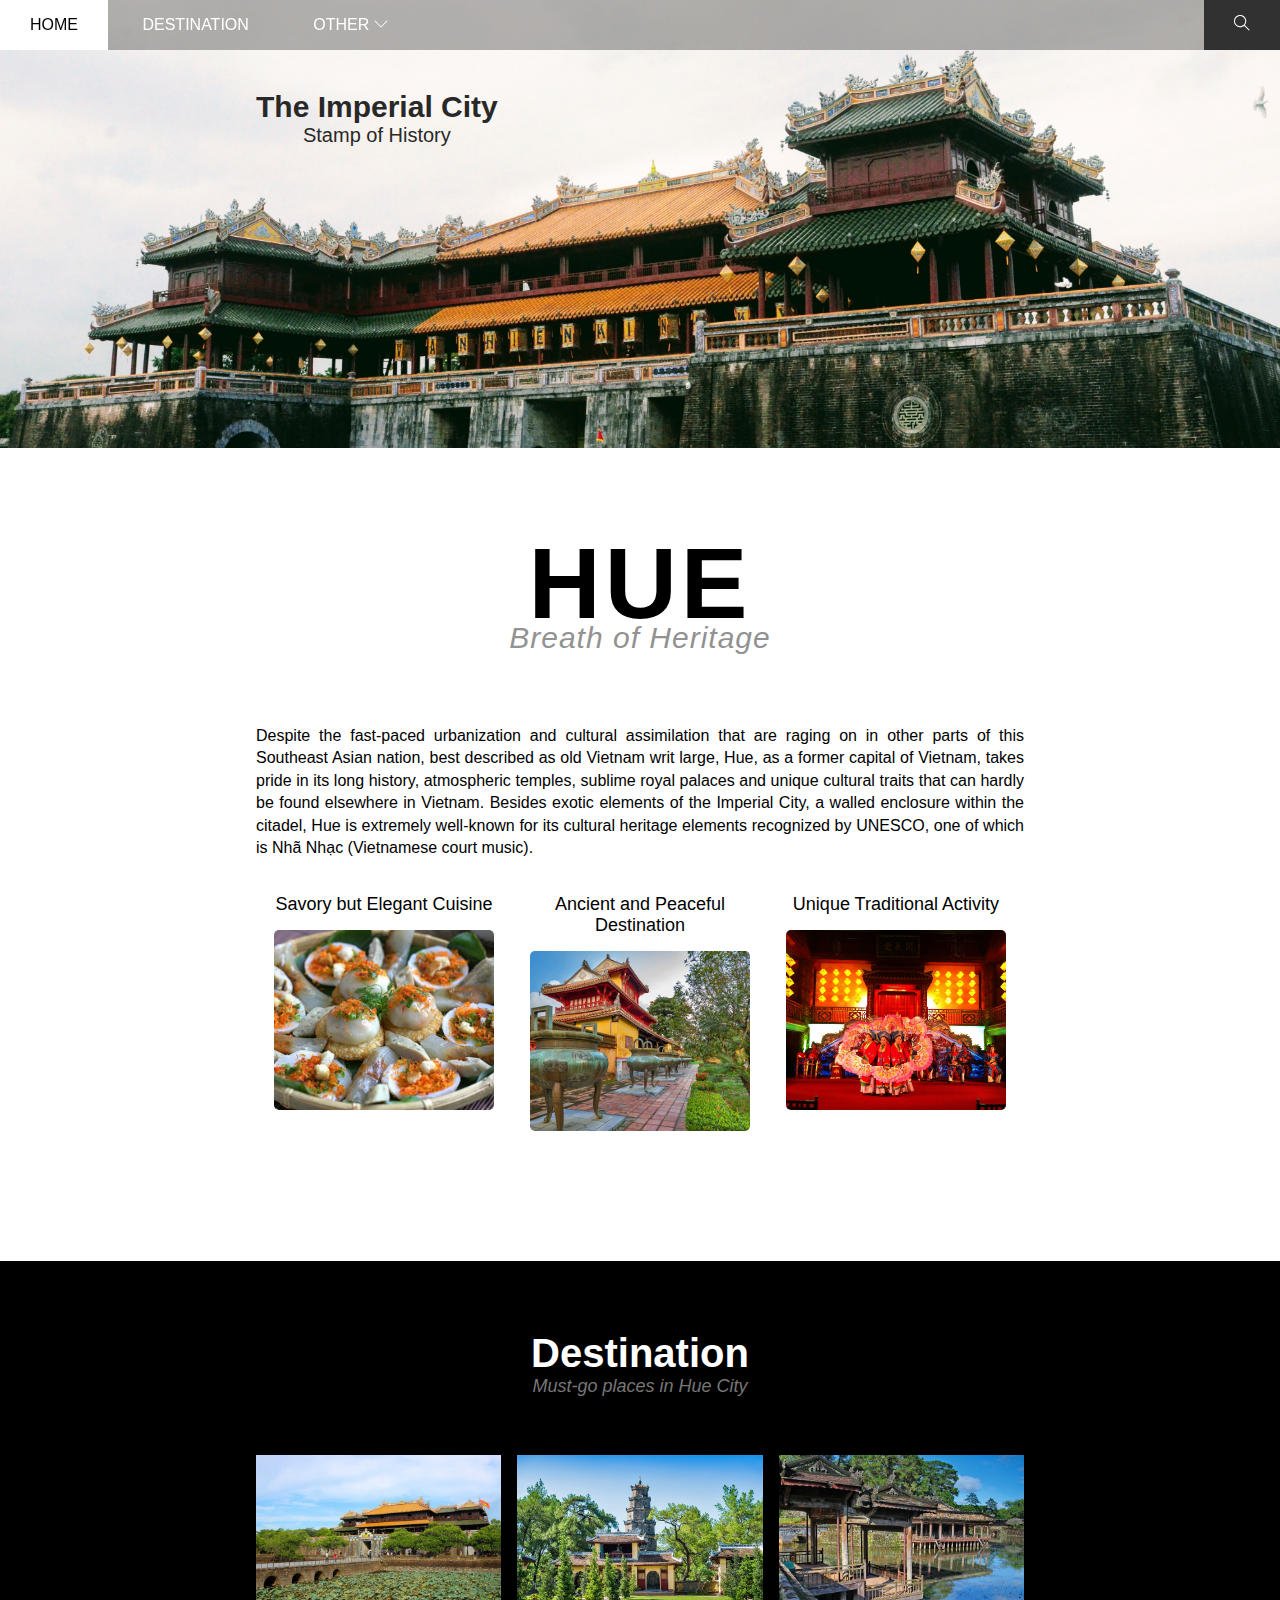
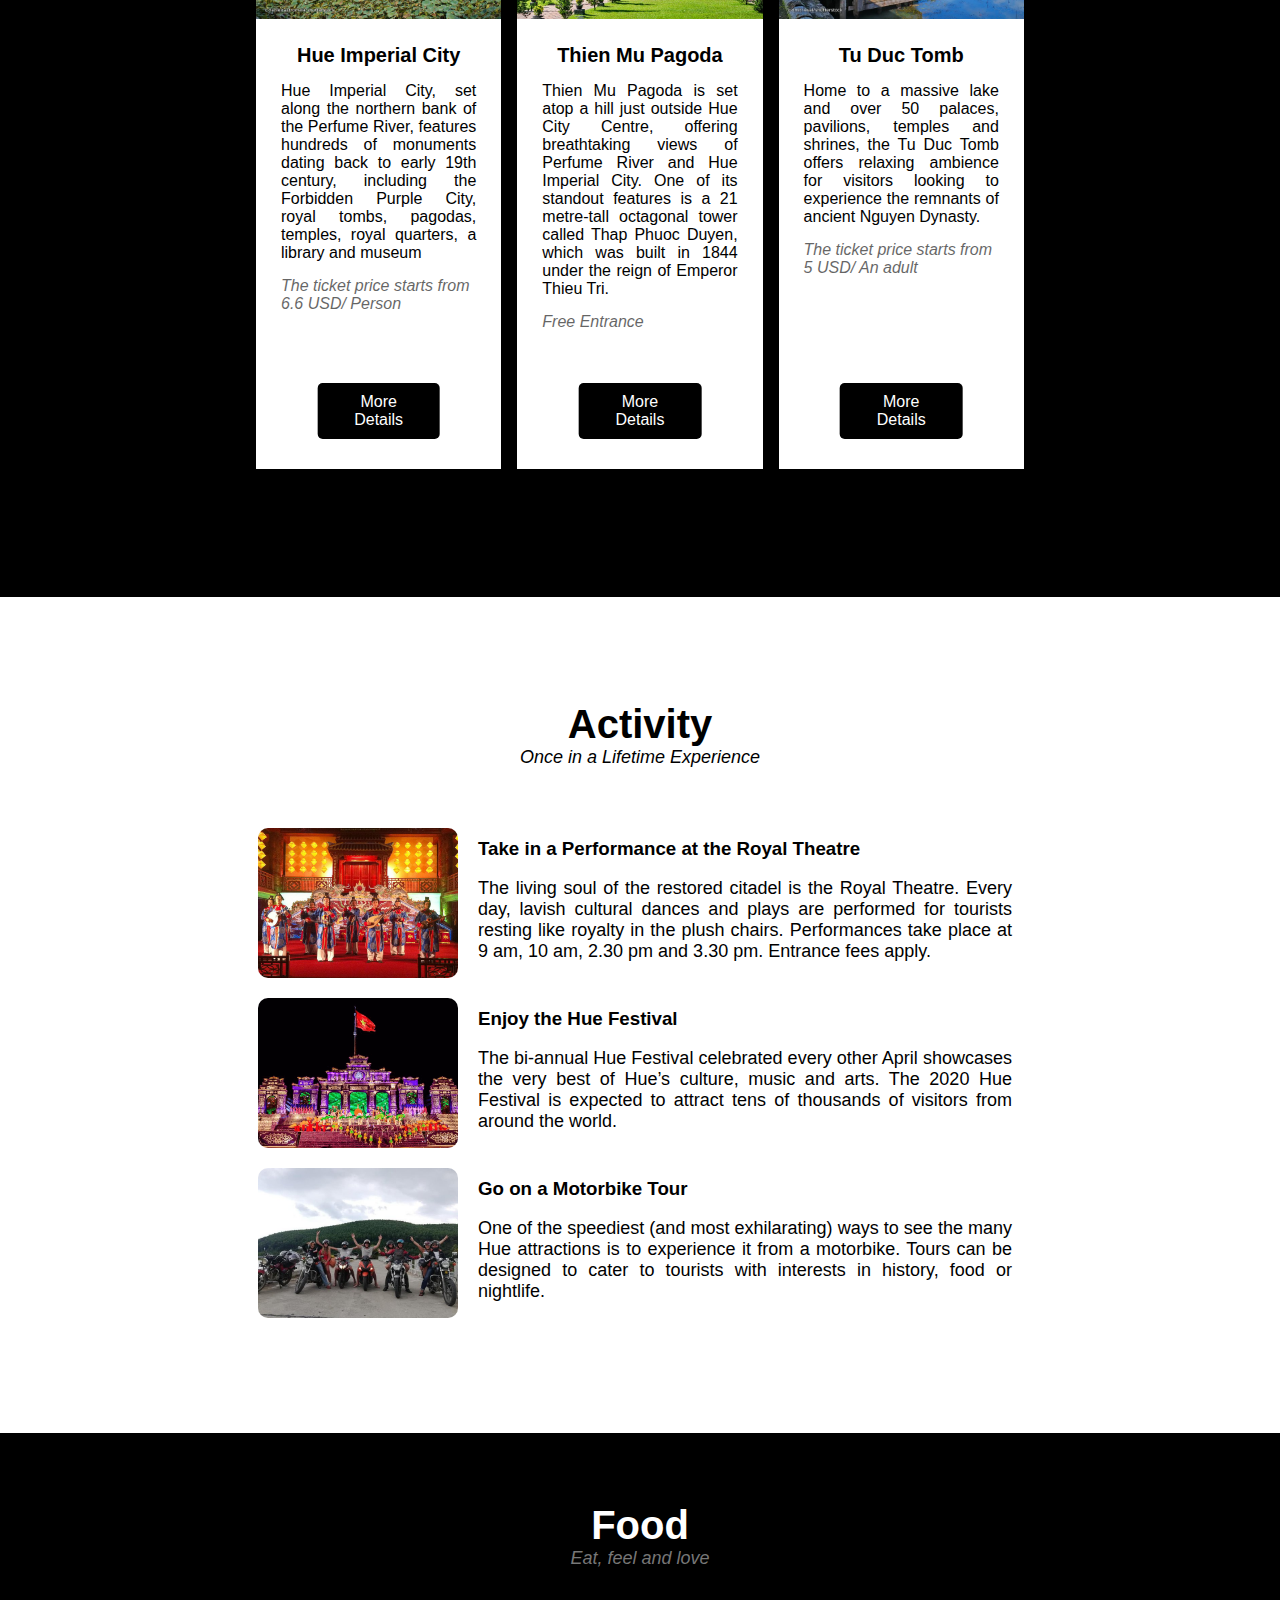
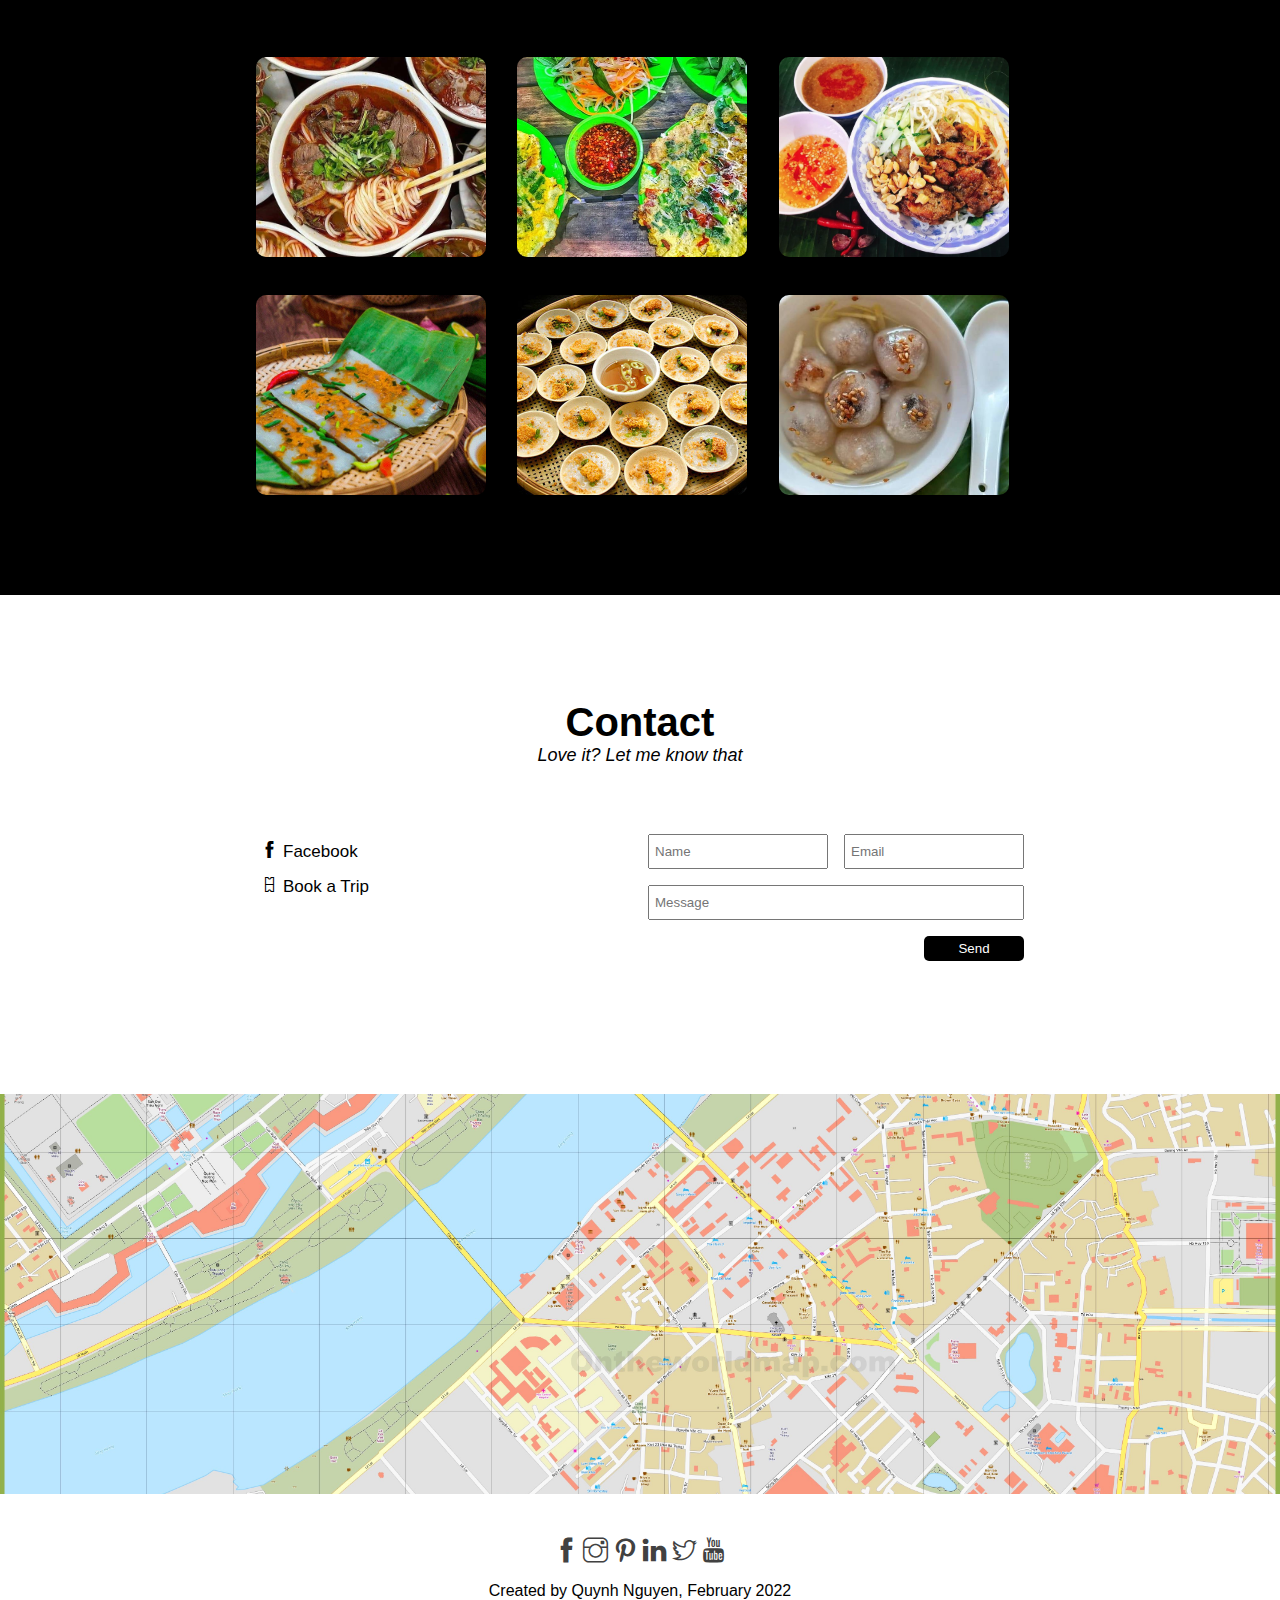
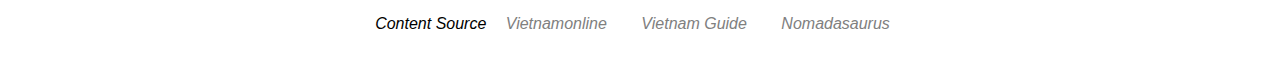
<file: index.html>
<!-- Basic elements of a website:
    - Header
    - Navigation 
    - Breadcrumb 
    - Sidebar 
    - Slider
    - Footer -->

<!DOCTYPE html>
<html lang="en">
<head>
    <meta charset="UTF-8">
    <meta http-equiv="X-UA-Compatible" content="IE=edge">
    <meta name="viewport" content="width=device-width, initial-scale=1.0">
    <title>Hue</title>
    <link rel="icon" href="assets/icon/page-icon.png" type="image/x-icon" />
    <link rel='stylesheet' href='assets/css/style.css'> 
    <link rel='stylesheet' href='assets/css/responsive.css'> 
    <link rel='stylesheet' href='assets/icon/themify-icons/themify-icons.css'>
</head>


<body>
    <div id="main">

        

        <div id="header">
            <!-- Begin Navigation -->
            <ul id="nav">
                <li><a href="#home">Home</a></li>
                <li><a href="#destination">Destination</a></li>
                <!-- <li><a href="#activity">Activity</a></li> -->
                <li>
                    <a href="#">Other
                        <i class='hav-arrow-down ti-angle-down' style="font-size:14px"></i>
                    </a>
                    <ul class="other">
                        <li class = 'liother'><a href="#activity">Activity</a></li>
                        <li class = 'liother'><a href="#food">Food</a></li>
                        <!-- <li class = 'liother'><a href="#souvenir">Souvenir</a></li> -->
                    </ul>    
                </li>

                <div id='header-mobile-menu'>
                    <i class='mobile-menu ti-menu'></i>
                </div>
                <!-- <li><a href="#contact">Contact</a></li> -->
            </ul>
            <!-- End Navigation -->

            <!-- Begin Search -->
            <div id='header-search'>
                <i class='search-button ti-search'></i>
            </div>

           
            <!-- End Search-->

        </div>
        
        <div id="slider">
        <div class="img-slider">
            <div class="text-content">
                 <h1 class="text-heading"> The Imperial City </h1>
                 <div class="text-description"> Stamp of History </div>
            </div>
         </div>
        </div>

        <div id="content">
            <!-- About introduction -->
            <div class="section-content" id="home">
                <h2 class='section-heading'> HUE </h2>
                <p class='section-sub-heading'> Breath of Heritage</p>
                <p id='about'>Despite the fast-paced urbanization and cultural assimilation that are raging on in other parts of this Southeast Asian nation, best described as old Vietnam writ large, Hue, as a former capital of Vietnam, takes pride in its long history, atmospheric temples, sublime royal palaces and unique cultural traits that can hardly be found elsewhere in Vietnam. Besides exotic elements of the Imperial City, a walled enclosure within the citadel, Hue is extremely well-known for its cultural heritage elements recognized by UNESCO, one of which is Nhã Nhạc (Vietnamese court music).</p>
            <!-- Source: https://www.vietnamonline.com/destination/hue.html -->
                <div class="image">
                    <div class="image-item">
                        <p class="image-text"> Savory but Elegant Cuisine</p>
                        <img src="assets/img/about/food.jpg" alt="Food" class="scene-img">
                        <!-- <img src="assets/img/about/destination.jpg" alt="Attraction" class="scene-img">
                        <img src="assets/img/about/activity.jpg" alt="Activity" class="scene-img"> -->
                    </div>
                    <div class="image-item">
                        <p class="image-text"> Ancient and Peaceful Destination</p>
                        <img src="assets/img/about/destination.jpg" alt="Destination" class="scene-img">
                    </div>
                    <div class="image-item">
                        <p class="image-text"> Unique Traditional Activity</p>
                        <img src="assets/img/about/activity.jpg" alt="Activity" class="scene-img">
                    </div>
                    <!-- <div class="clear horizon-content">
                        <img src="" alt="" class="activity-img clear">
                        <div class="activity-content">
                            <h3 class="activity-heading">

                            </h3>
                        </div>
                        <p class="activity-description">
                            
                        </p>
                    </div> -->
                </div>
                
            </div>
        
            <!--Destination-->
            <div class="contain-section-destination" id="destination">
                <div class="section-content">
                    <h2 class='section-heading-2 text-white'> Destination </h2>
                    <p class='section-sub-heading-2 sub-text-white'> Must-go places in Hue City</p>
                    <!-- List
                    <ul class="list">
                        <li>September <span class="sold-out"> Sold Out</span></li>
                        <li>September <span class="sold-out"> Sold Out</span></li>
                        <li>September <span class="quantity"> N </span></li>
                    </ul> -->
                    <!-- Place -->
                    <div class="row place-list">
                        <div class="column place-item">
                            <img src="assets/img/destination/place-1.jpg" alt="Hue Imperial City" class="place-img">
                            <div class="place-content">
                                <h3 class="place-heading"> Hue Imperial City </h3>
                                <p class="place-description"> Hue Imperial City, set along the northern bank of the Perfume River, features hundreds of monuments dating back to early 19th century, including the Forbidden Purple City, royal tombs, pagodas, temples, royal quarters, a library and museum </p>
                                <p class="place-min-price"> The ticket price starts from 6.6 USD/ Person</p>
                                <button class="place-button js-details col-full "> More Details </button>
                            </div>
                        </div>
                        <div class="column place-item">
                            <img src="assets/img/destination/place-2.jpg" alt="Hue Imperial City" class="place-img">
                            <div class="place-content">
                                <h3 class="place-heading"> Thien Mu Pagoda </h3>
                                <p class="place-description"> Thien Mu Pagoda is set atop a hill just outside Hue City Centre, offering breathtaking views of Perfume River and Hue Imperial City. One of its standout features is a 21 metre-tall octagonal tower called Thap Phuoc Duyen, which was built in 1844 under the reign of Emperor Thieu Tri. </p>
                                <p class="place-min-price"> Free Entrance</p>
                                <button class="place-button js-details col-full"> More Details </button>
                            </div>
                        </div>
                        <div class="column place-item">
                            <img src="assets/img/destination/place-3.jpg" alt="Hue Imperial City" class="place-img">
                            <div class="place-content">
                                <h3 class="place-heading"> Tu Duc Tomb </h3>
                                <p class="place-description">  Home to a massive lake and over 50 palaces, pavilions, temples and shrines, the Tu Duc Tomb offers relaxing ambience for visitors looking to experience the remnants of ancient Nguyen Dynasty. </p>
                                <p class="place-min-price"> The ticket price starts from 5 USD/ An adult</p>
                                <button class="place-button js-details col-full"> More Details </button>
                            </div>
                        </div>
                        <!-- Source: http://www.vietnam-guide.com/hue/top10/best-hue-attractions.htm -->
                        <!-- <div class="clear horizon-content">
                            <img src="" alt="" class="activity-img clear">
                            <div class="activity-content">
                                <h3 class="activity-heading">

                                </h3>
                            </div>
                            <p class="activity-description">
                                
                            </p>
                        </div> -->
                    </div>
                </div>
            </div>

            <!--Activity-->
            <div class="contain-section">
                <div class="section-content" id="activity">
                    <h2 class='section-heading-2'> Activity </h2>
                    <p class='section-sub-heading-2'> Once in a Lifetime Experience </p>

                    <div class="activity-main">
                        <div class="activity-content horizon-content clear">
                            <img src="assets/img/activity/activity_1.jpg" alt="Take in a Performance at the Royal Theatre" class="activity-img clear">
                            <div class="activity-content">
                                <h3 class="activity-heading">
                                    Take in a Performance at the Royal Theatre
                                </h3>
                                <p class="activity-description">
                                    The living soul of the restored citadel is the Royal Theatre. Every day, lavish cultural dances and plays are performed for tourists resting like royalty in the plush chairs. Performances take place at 9 am, 10 am, 2.30 pm and 3.30 pm. Entrance fees apply. 
                                </p>
                            </div>
                        </div>
                        <div class="activity-content horizon-content clear">
                            <img src="assets/img/activity/activity_2.png" alt="Enjoy the Hue Festival" class="activity-img clear">
                            <div class="activity-content">
                                <h3 class="activity-heading">
                                    Enjoy the Hue Festival
                                </h3>
                                <p class="activity-description">
                                    The bi-annual Hue Festival celebrated every other April showcases the very best of Hue’s culture, music and arts. The 2020 Hue Festival is expected to attract tens of thousands of visitors from around the world. 
                                </p>
                            </div>
                        </div>
                        <div class="activity-content horizon-content clear">
                            <img src="assets/img/activity/activity_3.jpg" alt="Go on a Motorbike Tour" class="activity-img clear">
                            <div class="activity-content">
                                <h3 class="activity-heading">
                                    Go on a Motorbike Tour
                                </h3>
                                <p class="activity-description">
                                    One of the speediest (and most exhilarating) ways to see the many Hue attractions is to experience it from a motorbike. Tours can be designed to cater to tourists with interests in history, food or nightlife.
                                </p>
                            </div>
                        </div>
                    </div>
                </div>
            </div>

            <!--Acommodation-->
            <!--<div class="contain-section go-black">
                <div class="section-content" id="accomodation">
                    <h2 class='section-heading-2 text-white'> Accomodation </h2>
                    <p class='section-sub-heading-2 sub-text-white'> Affordable but Comfortable Hotels </p>
                </div>
            </div>-->

            <!--Food-->
            <div class="contain-section go-black">
                <div class="section-content text-white" id="food">
                    <h2 class='section-heading-2'> Food </h2>
                    <p class='section-sub-heading-2 sub-text-white'> Eat, feel and love </p>

                    <div class="row food-list">
                        <div class="food column column-three">
                            <div class="food-container">
                            <img src="assets/img/food/1-bun-bo.jpg" alt="Bun Bo (Beef Noodle)" class="food-image">
                            <div class="food-name-overlay">
                                <p class="food-name-text"> Bun Bo (Beef Noodle) </p>
                            </div>
                            </div>
                        </div>

                        <div class="food column column-three">
                            <div class="food-container">
                            <img src="assets/img/food/2-banh-ep.jpg" alt="Banh Ep" class="food-image">
                            <div class="food-name-overlay">
                                <p class="food-name-text"> Banh Ep (Pressed Cake) </p>
                            </div>
                            </div>
                        </div>

                        <div class="food column column-three">
                            <div class="food-container">
                                <img src="assets/img/food/3-bun-thit-nuong.jpg" alt="Bun thit nuong" class="food-image">
                                <div class="food-name-overlay">
                                    <p class="food-name-text"> Bun Thit Nuong (Grilled Pork Noodle) </p>
                                </div>
                            </div>
                        </div>

                        <div class="food column column-three">
                            <div class="food-container">
                                <img src="assets/img/food/4-banh-nam.jpg" alt="Banh Nam" class="food-image">
                                <div class="food-name-overlay">
                                    <p class="food-name-text"> Banh Nam (Flat Steamed Rice Dumplings) </p>
                                </div>
                            </div>
                        </div>

                        <div class="food column column-three">
                            <div class="food-container">
                                <img src="assets/img/food/5-banh-beo-chen.jpg" alt="Banh Beo Chen" class="food-image">
                                <div class="food-name-overlay">
                                    <p class="food-name-text"> Banh Beo Chen (Bloating Fern-shaped Cake) </p>
                                </div>
                            </div>
                        </div>

                        <div class="food column column-three">
                            <div class="food-container">
                                <img src="assets/img/food/6-bot-loc-heo-quay.jpg" alt="Che Bot loc Heo Quay" class="food-image">
                                <div class="food-name-overlay">
                                    <p class="food-name-text"> Che Bot Loc Heo Quay (Sweet Soup with Grilled Pork Dumplings)</p>
                                </div>
                            </div>
                        </div>
                    </div>
                </div>
            </div>

            <!--Souvenir-->
            <!--<div class="contain-section go-black">
                <div class="section-content" id="souvenir">
                    <h2 class='section-heading-2 text-white'> Souvenir </h2>
                    <p class='section-sub-heading-2 sub-text-white'> Memorable Gifts for You, Friends and Family  </p>
                </div>
            </div>-->

            <!--Contact-->
            <!-- <div class="section-content" id="contact">
                <h2 class='section-heading-2'> Contact </h2>
                <p class='section-sub-heading-2'> Get in touch with Hue City </p>
                <div class="row contact-content">
                    <div class="column column-half">
                        <p><i class="ti-location-pin"></i>Vietnam</p>
                        <p><i class="ti-location-pin"></i>Vietnam</p>
                        <p><i class="ti-location-pin"></i>Vietnam</p>
                    </div>

                    <div class="column column-half">
                        <form action="">
                            <div class="row">
                                <div class="column column-half">
                                    <input type="text" class='form-control' required placeholder="Name" name="" id="">
                                </div>
                                <div class="column column-half">
                                    <input type="email" class='form-control' required placeholder="Email" name="" id=""> 
                                </div>
                               
                            </div>



                            <div class="row">    
                                <div class="column column-full">
                                    <input type="text" class='form-control' required placeholder="Message" name="" id="">
                                </div>
                            </div>    
                            <input type="submit" value="Send" class="contact-button">  
                        </form>  
                    </div>
                    
                
            </div>   
         </div>  -->
         <div class="section-content" id="contact">
            <h2 class='section-heading-2'> Contact </h2>
            <p class='section-sub-heading-2'> Love it? Let me know that </p>
            <div class="row contact-content ">
                <div class="column column-half r-full-column" >
                    <p><a href="https://www.facebook.com/CityHue/" class="contact-info "><i class="ti-facebook"></i>Facebook</a></p>
                    <p><a href="https://www.civitatis.com/en/hue/city-tour/" class="contact-info"><i class="ti-ticket"></i>Book a Trip</a></p>
                </div>
            

                <div class="column column-half r-full-column">
                    <form action="">
                        <div class="row">
                            <div class="column column-half r-full-column message-contact-button">
                                <input type="text" class='form-control' required placeholder="Name" name="" id="">
                            </div>
                            <div class="column column-half r-full-column message-contact-button">
                                <input type="email" class='form-control' required placeholder="Email" name="" id=""> 
                            </div>
                        </div>



                        <div class="row">    
                            <div class="column column-full message-contact-button">
                                <input type="text" class='form-control' required placeholder="Message" name="" id="">
                            </div>
                        </div>    
                        <input type="submit" value="Send" class="contact-button r-full-column">  
                    </form>  
                </div>
            </div>
        </div>   

        <div class="map">
            <img src="assets/img/map/map.jpg" alt="map" class="map-image">
        </div>

        <div class="modal js-modal">
            <div class="modal-container js-modal-container">
                <div class="modal-close js-modal-close">
                    <i class="ti-close"></i>
                </div>
                <header class="modal-heading">
                    <i class="ti-bag">  </i>
                    Tickets
                </header>
                <div class="modal-body">
                    <label for="quantity" class="model-label">
                        <i class="ti-shopping-cart"> </i>
                        Tickets 
                    </label>
                    <input  type="text" id='quantity' class="modal-input" placeholder="How many">

                    <label for="modal-email" class="model-label">
                        <i class="ti-user">  </i>
                        Email
                    </label>
                    <input type="text" id='modal-email' class="modal-input" placeholder="Enter email">

                    <button id="modal-pay">
                        Pay
                        <i class="ti-check">  </i>
                    </button>
                </div>
                <footer class="modal-footer">
                    <p class="modal-help"> Need <a href="#" class="modal-help-link">help?</a></p>
                </footer>
            </div>
        </div>


        <script>
            const moredetails = document.querySelectorAll('.js-details')

            const modal = document.querySelector('.js-modal')
            
            const modalContainer = document.querySelector('.js-modal-container')

            const modalClose = document.querySelector('.js-modal-close')

            function showDetails(){
                modal.classList.add('open')
            }   

            
            function hideDetails(){
                modal.classList.remove('open')
            }

            for (const details of moredetails) {
                details.addEventListener('click', showDetails)
            }

        
            modalClose.addEventListener('click', hideDetails)

            modal.addEventListener('click', hideDetails)

            modalContainer.addEventListener('click', function (event) {event.stopPropagation()})

        </script>
            
        <div id="footer">
            <div class="social-icon">
                <a href=""><i class="ti-facebook"></i></a>
                <a href=""><i class="ti-instagram"></i></a>
                <a href=""><i class="ti-pinterest"></i></a>
                <a href=""><i class="ti-linkedin"></i></a>
                <a href=""><i class="ti-twitter"></i></a>
                <a href=""><i class="ti-youtube"></i></a>
            </div>
            <p class="copyright"> Created by Quynh Nguyen, February 2022</p>
            <p class="content-source"> Content Source
                <a href="https://www.vietnamonline.com/destination/hue.html" target="_blank" class="content-source-link">Vietnamonline</a>
                <a href="http://www.vietnam-guide.com/hue/top10/best-hue-attractions.htm" target="_blank" class="content-source-link"> Vietnam Guide</a>
                <a href="https://www.nomadasaurus.com/things-to-do-in-hue-vietnam/" target="_blank" class="content-source-link">Nomadasaurus</a>
            </p>
        </div>
    </div>

    <script>
        var header = document.getElementById('header')
        var mobileMenu = document.getElementById('header-mobile-menu')
        var headerHeight = header.clientHeight;

        //Open-close menu
        mobileMenu.onclick = function() {
            var isClosed = header.clientHeight === headerHeight;
            if (isClosed) {
                header.style.height = 'auto'
            } else {
                header.style.height = null;
            }
        }

        //Close menu after chossing
        var menuItems = document.querySelectorAll("#nav li a[href*='#']");
        for (var i = 0; i < menuItems.length; i++) {
            var menuItem = menuItems[i];
            var test = menuItem.nextElementSibling
            //console.log(menuItem)
            console.log(test)
            
            //console.log(menuItem)

            menuItem.onclick = function() {
                var isParentMenu = this.nextElementSibling
                if (isParentMenu) { 
                    event.preventDefault();
                } else {
                    header.style.height = null;
                }
            }
        }
    </script>
</body>
</html>
</file>
<file: assets/css/responsive.css>
@media (min-width: 46.25em) and (max-width: 73.75em){
    #content .image .image-text{
        font-size: 16px;
    }
}

@media (max-width: 46.1875em) {

    #main{
        width: 100%; 
        overflow: hidden; 
    }

    #header{
        position: fixed;
        height: 35px;
    }
    #nav{
        display: block;
        /* width: 100%; */
    }
    #nav > li {
        display: block; 
        /* margin-top: 50px; */
    }

    #nav > li:first-child{
        display: inline-block;
    }

    #nav > li > a {
        font-size: 25px;
        line-height: 60px;
        display: block;
    }

    #nav li .other{
        position: relative;
        background-color: rgb(41, 41, 41);
    }

    #nav li .other a {
        color: white;
        font-size: 25px;
        line-height: 60px;
        padding-left: 40px;
        text-transform: uppercase;
     
    }

    #nav .other :hover{
        color:rgb(0, 0, 0);
        background-color: white;
    }

    #header {
        background-color: black;
        height: 60px;
        overflow: hidden;
        /* height: 500px; */

    }

    #header-search{
        display: none;
    }

    #header-mobile-menu {
        position: absolute;
        top:0;
        right:0;
        background-color: rgb(0, 0, 0);
        color: white;
        display: block;
        float: right;
        
    }

    #slider .text-content{
        left: 5%
    }

    #slider .img-slider{
        height: 400px;
    }
    
    #header-mobile-menu .mobile-menu {
        float: right;
        line-height: 60px;
        padding-right: 30px;
        padding-left: 30px;
        
        /* display: none; */
    }

    .mobile-menu:hover{
        background-color: rgb(194, 194, 194);
        color:rgb(0, 0, 0);
    }
    
    #content .image-item{
        /* float: none; */
        width: 100%;
    }

    #content .image img{
        width: 80%
    }

    .food-list .food {
        width: 100%;
        /* margin-left: 25%; */
        /* -ms-transform: translate(-50%, -50%); */
    }

    .food-list .food-image{
        margin-left: 50%;
        transform: translateX(-50%);
        width: 80%
    }

    .food-list .food-name-overlay{
        margin-left: 50%;
        transform: translateX(-50%);
        width: 80%
    }
   
    #destination .place-item{
        width: 100%;
        height: fit-content;
    }
    
    #destination .place-button{
        width: 90%;
      
    }
    #destination .place-content{
        min-height: 350px;
    }

    #activity .activity-img{
        float:none;
        width: 80%;
        margin-bottom: 20px;
        margin-left: 50%;
        transform: translateX(-50%);
    }

    #activity .activity-content{
        width: 100%;
        height: fit-content;

    }

    #activity .activity-heading{
        text-align: center;
    }

    .r-full-column{
        width: 100% !important;
    }

    .contact-info{
        margin-left: 50px
    }

    .contact-button{
        -webkit-appearance: none;
        height: 35px;
    }

  

}
</file>
<file: assets/icon/themify-icons/themify-icons.css>
@font-face {
	font-family: 'themify';
	src:url('fonts/themify.eot?-fvbane');
	src:url('fonts/themify.eot?#iefix-fvbane') format('embedded-opentype'),
		url('fonts/themify.woff?-fvbane') format('woff'),
		url('fonts/themify.ttf?-fvbane') format('truetype'),
		url('fonts/themify.svg?-fvbane#themify') format('svg');
	font-weight: normal;
	font-style: normal;
}

[class^="ti-"], [class*=" ti-"] {
	font-family: 'themify';
	speak: none;
	font-style: normal;
	font-weight: normal;
	font-variant: normal;
	text-transform: none;
	line-height: 1;

	/* Better Font Rendering =========== */
	-webkit-font-smoothing: antialiased;
	-moz-osx-font-smoothing: grayscale;
}

.ti-wand:before {
	content: "\e600";
}
.ti-volume:before {
	content: "\e601";
}
.ti-user:before {
	content: "\e602";
}
.ti-unlock:before {
	content: "\e603";
}
.ti-unlink:before {
	content: "\e604";
}
.ti-trash:before {
	content: "\e605";
}
.ti-thought:before {
	content: "\e606";
}
.ti-target:before {
	content: "\e607";
}
.ti-tag:before {
	content: "\e608";
}
.ti-tablet:before {
	content: "\e609";
}
.ti-star:before {
	content: "\e60a";
}
.ti-spray:before {
	content: "\e60b";
}
.ti-signal:before {
	content: "\e60c";
}
.ti-shopping-cart:before {
	content: "\e60d";
}
.ti-shopping-cart-full:before {
	content: "\e60e";
}
.ti-settings:before {
	content: "\e60f";
}
.ti-search:before {
	content: "\e610";
}
.ti-zoom-in:before {
	content: "\e611";
}
.ti-zoom-out:before {
	content: "\e612";
}
.ti-cut:before {
	content: "\e613";
}
.ti-ruler:before {
	content: "\e614";
}
.ti-ruler-pencil:before {
	content: "\e615";
}
.ti-ruler-alt:before {
	content: "\e616";
}
.ti-bookmark:before {
	content: "\e617";
}
.ti-bookmark-alt:before {
	content: "\e618";
}
.ti-reload:before {
	content: "\e619";
}
.ti-plus:before {
	content: "\e61a";
}
.ti-pin:before {
	content: "\e61b";
}
.ti-pencil:before {
	content: "\e61c";
}
.ti-pencil-alt:before {
	content: "\e61d";
}
.ti-paint-roller:before {
	content: "\e61e";
}
.ti-paint-bucket:before {
	content: "\e61f";
}
.ti-na:before {
	content: "\e620";
}
.ti-mobile:before {
	content: "\e621";
}
.ti-minus:before {
	content: "\e622";
}
.ti-medall:before {
	content: "\e623";
}
.ti-medall-alt:before {
	content: "\e624";
}
.ti-marker:before {
	content: "\e625";
}
.ti-marker-alt:before {
	content: "\e626";
}
.ti-arrow-up:before {
	content: "\e627";
}
.ti-arrow-right:before {
	content: "\e628";
}
.ti-arrow-left:before {
	content: "\e629";
}
.ti-arrow-down:before {
	content: "\e62a";
}
.ti-lock:before {
	content: "\e62b";
}
.ti-location-arrow:before {
	content: "\e62c";
}
.ti-link:before {
	content: "\e62d";
}
.ti-layout:before {
	content: "\e62e";
}
.ti-layers:before {
	content: "\e62f";
}
.ti-layers-alt:before {
	content: "\e630";
}
.ti-key:before {
	content: "\e631";
}
.ti-import:before {
	content: "\e632";
}
.ti-image:before {
	content: "\e633";
}
.ti-heart:before {
	content: "\e634";
}
.ti-heart-broken:before {
	content: "\e635";
}
.ti-hand-stop:before {
	content: "\e636";
}
.ti-hand-open:before {
	content: "\e637";
}
.ti-hand-drag:before {
	content: "\e638";
}
.ti-folder:before {
	content: "\e639";
}
.ti-flag:before {
	content: "\e63a";
}
.ti-flag-alt:before {
	content: "\e63b";
}
.ti-flag-alt-2:before {
	content: "\e63c";
}
.ti-eye:before {
	content: "\e63d";
}
.ti-export:before {
	content: "\e63e";
}
.ti-exchange-vertical:before {
	content: "\e63f";
}
.ti-desktop:before {
	content: "\e640";
}
.ti-cup:before {
	content: "\e641";
}
.ti-crown:before {
	content: "\e642";
}
.ti-comments:before {
	content: "\e643";
}
.ti-comment:before {
	content: "\e644";
}
.ti-comment-alt:before {
	content: "\e645";
}
.ti-close:before {
	content: "\e646";
}
.ti-clip:before {
	content: "\e647";
}
.ti-angle-up:before {
	content: "\e648";
}
.ti-angle-right:before {
	content: "\e649";
}
.ti-angle-left:before {
	content: "\e64a";
}
.ti-angle-down:before {
	content: "\e64b";
}
.ti-check:before {
	content: "\e64c";
}
.ti-check-box:before {
	content: "\e64d";
}
.ti-camera:before {
	content: "\e64e";
}
.ti-announcement:before {
	content: "\e64f";
}
.ti-brush:before {
	content: "\e650";
}
.ti-briefcase:before {
	content: "\e651";
}
.ti-bolt:before {
	content: "\e652";
}
.ti-bolt-alt:before {
	content: "\e653";
}
.ti-blackboard:before {
	content: "\e654";
}
.ti-bag:before {
	content: "\e655";
}
.ti-move:before {
	content: "\e656";
}
.ti-arrows-vertical:before {
	content: "\e657";
}
.ti-arrows-horizontal:before {
	content: "\e658";
}
.ti-fullscreen:before {
	content: "\e659";
}
.ti-arrow-top-right:before {
	content: "\e65a";
}
.ti-arrow-top-left:before {
	content: "\e65b";
}
.ti-arrow-circle-up:before {
	content: "\e65c";
}
.ti-arrow-circle-right:before {
	content: "\e65d";
}
.ti-arrow-circle-left:before {
	content: "\e65e";
}
.ti-arrow-circle-down:before {
	content: "\e65f";
}
.ti-angle-double-up:before {
	content: "\e660";
}
.ti-angle-double-right:before {
	content: "\e661";
}
.ti-angle-double-left:before {
	content: "\e662";
}
.ti-angle-double-down:before {
	content: "\e663";
}
.ti-zip:before {
	content: "\e664";
}
.ti-world:before {
	content: "\e665";
}
.ti-wheelchair:before {
	content: "\e666";
}
.ti-view-list:before {
	content: "\e667";
}
.ti-view-list-alt:before {
	content: "\e668";
}
.ti-view-grid:before {
	content: "\e669";
}
.ti-uppercase:before {
	content: "\e66a";
}
.ti-upload:before {
	content: "\e66b";
}
.ti-underline:before {
	content: "\e66c";
}
.ti-truck:before {
	content: "\e66d";
}
.ti-timer:before {
	content: "\e66e";
}
.ti-ticket:before {
	content: "\e66f";
}
.ti-thumb-up:before {
	content: "\e670";
}
.ti-thumb-down:before {
	content: "\e671";
}
.ti-text:before {
	content: "\e672";
}
.ti-stats-up:before {
	content: "\e673";
}
.ti-stats-down:before {
	content: "\e674";
}
.ti-split-v:before {
	content: "\e675";
}
.ti-split-h:before {
	content: "\e676";
}
.ti-smallcap:before {
	content: "\e677";
}
.ti-shine:before {
	content: "\e678";
}
.ti-shift-right:before {
	content: "\e679";
}
.ti-shift-left:before {
	content: "\e67a";
}
.ti-shield:before {
	content: "\e67b";
}
.ti-notepad:before {
	content: "\e67c";
}
.ti-server:before {
	content: "\e67d";
}
.ti-quote-right:before {
	content: "\e67e";
}
.ti-quote-left:before {
	content: "\e67f";
}
.ti-pulse:before {
	content: "\e680";
}
.ti-printer:before {
	content: "\e681";
}
.ti-power-off:before {
	content: "\e682";
}
.ti-plug:before {
	content: "\e683";
}
.ti-pie-chart:before {
	content: "\e684";
}
.ti-paragraph:before {
	content: "\e685";
}
.ti-panel:before {
	content: "\e686";
}
.ti-package:before {
	content: "\e687";
}
.ti-music:before {
	content: "\e688";
}
.ti-music-alt:before {
	content: "\e689";
}
.ti-mouse:before {
	content: "\e68a";
}
.ti-mouse-alt:before {
	content: "\e68b";
}
.ti-money:before {
	content: "\e68c";
}
.ti-microphone:before {
	content: "\e68d";
}
.ti-menu:before {
	content: "\e68e";
}
.ti-menu-alt:before {
	content: "\e68f";
}
.ti-map:before {
	content: "\e690";
}
.ti-map-alt:before {
	content: "\e691";
}
.ti-loop:before {
	content: "\e692";
}
.ti-location-pin:before {
	content: "\e693";
}
.ti-list:before {
	content: "\e694";
}
.ti-light-bulb:before {
	content: "\e695";
}
.ti-Italic:before {
	content: "\e696";
}
.ti-info:before {
	content: "\e697";
}
.ti-infinite:before {
	content: "\e698";
}
.ti-id-badge:before {
	content: "\e699";
}
.ti-hummer:before {
	content: "\e69a";
}
.ti-home:before {
	content: "\e69b";
}
.ti-help:before {
	content: "\e69c";
}
.ti-headphone:before {
	content: "\e69d";
}
.ti-harddrives:before {
	content: "\e69e";
}
.ti-harddrive:before {
	content: "\e69f";
}
.ti-gift:before {
	content: "\e6a0";
}
.ti-game:before {
	content: "\e6a1";
}
.ti-filter:before {
	content: "\e6a2";
}
.ti-files:before {
	content: "\e6a3";
}
.ti-file:before {
	content: "\e6a4";
}
.ti-eraser:before {
	content: "\e6a5";
}
.ti-envelope:before {
	content: "\e6a6";
}
.ti-download:before {
	content: "\e6a7";
}
.ti-direction:before {
	content: "\e6a8";
}
.ti-direction-alt:before {
	content: "\e6a9";
}
.ti-dashboard:before {
	content: "\e6aa";
}
.ti-control-stop:before {
	content: "\e6ab";
}
.ti-control-shuffle:before {
	content: "\e6ac";
}
.ti-control-play:before {
	content: "\e6ad";
}
.ti-control-pause:before {
	content: "\e6ae";
}
.ti-control-forward:before {
	content: "\e6af";
}
.ti-control-backward:before {
	content: "\e6b0";
}
.ti-cloud:before {
	content: "\e6b1";
}
.ti-cloud-up:before {
	content: "\e6b2";
}
.ti-cloud-down:before {
	content: "\e6b3";
}
.ti-clipboard:before {
	content: "\e6b4";
}
.ti-car:before {
	content: "\e6b5";
}
.ti-calendar:before {
	content: "\e6b6";
}
.ti-book:before {
	content: "\e6b7";
}
.ti-bell:before {
	content: "\e6b8";
}
.ti-basketball:before {
	content: "\e6b9";
}
.ti-bar-chart:before {
	content: "\e6ba";
}
.ti-bar-chart-alt:before {
	content: "\e6bb";
}
.ti-back-right:before {
	content: "\e6bc";
}
.ti-back-left:before {
	content: "\e6bd";
}
.ti-arrows-corner:before {
	content: "\e6be";
}
.ti-archive:before {
	content: "\e6bf";
}
.ti-anchor:before {
	content: "\e6c0";
}
.ti-align-right:before {
	content: "\e6c1";
}
.ti-align-left:before {
	content: "\e6c2";
}
.ti-align-justify:before {
	content: "\e6c3";
}
.ti-align-center:before {
	content: "\e6c4";
}
.ti-alert:before {
	content: "\e6c5";
}
.ti-alarm-clock:before {
	content: "\e6c6";
}
.ti-agenda:before {
	content: "\e6c7";
}
.ti-write:before {
	content: "\e6c8";
}
.ti-window:before {
	content: "\e6c9";
}
.ti-widgetized:before {
	content: "\e6ca";
}
.ti-widget:before {
	content: "\e6cb";
}
.ti-widget-alt:before {
	content: "\e6cc";
}
.ti-wallet:before {
	content: "\e6cd";
}
.ti-video-clapper:before {
	content: "\e6ce";
}
.ti-video-camera:before {
	content: "\e6cf";
}
.ti-vector:before {
	content: "\e6d0";
}
.ti-themify-logo:before {
	content: "\e6d1";
}
.ti-themify-favicon:before {
	content: "\e6d2";
}
.ti-themify-favicon-alt:before {
	content: "\e6d3";
}
.ti-support:before {
	content: "\e6d4";
}
.ti-stamp:before {
	content: "\e6d5";
}
.ti-split-v-alt:before {
	content: "\e6d6";
}
.ti-slice:before {
	content: "\e6d7";
}
.ti-shortcode:before {
	content: "\e6d8";
}
.ti-shift-right-alt:before {
	content: "\e6d9";
}
.ti-shift-left-alt:before {
	content: "\e6da";
}
.ti-ruler-alt-2:before {
	content: "\e6db";
}
.ti-receipt:before {
	content: "\e6dc";
}
.ti-pin2:before {
	content: "\e6dd";
}
.ti-pin-alt:before {
	content: "\e6de";
}
.ti-pencil-alt2:before {
	content: "\e6df";
}
.ti-palette:before {
	content: "\e6e0";
}
.ti-more:before {
	content: "\e6e1";
}
.ti-more-alt:before {
	content: "\e6e2";
}
.ti-microphone-alt:before {
	content: "\e6e3";
}
.ti-magnet:before {
	content: "\e6e4";
}
.ti-line-double:before {
	content: "\e6e5";
}
.ti-line-dotted:before {
	content: "\e6e6";
}
.ti-line-dashed:before {
	content: "\e6e7";
}
.ti-layout-width-full:before {
	content: "\e6e8";
}
.ti-layout-width-default:before {
	content: "\e6e9";
}
.ti-layout-width-default-alt:before {
	content: "\e6ea";
}
.ti-layout-tab:before {
	content: "\e6eb";
}
.ti-layout-tab-window:before {
	content: "\e6ec";
}
.ti-layout-tab-v:before {
	content: "\e6ed";
}
.ti-layout-tab-min:before {
	content: "\e6ee";
}
.ti-layout-slider:before {
	content: "\e6ef";
}
.ti-layout-slider-alt:before {
	content: "\e6f0";
}
.ti-layout-sidebar-right:before {
	content: "\e6f1";
}
.ti-layout-sidebar-none:before {
	content: "\e6f2";
}
.ti-layout-sidebar-left:before {
	content: "\e6f3";
}
.ti-layout-placeholder:before {
	content: "\e6f4";
}
.ti-layout-menu:before {
	content: "\e6f5";
}
.ti-layout-menu-v:before {
	content: "\e6f6";
}
.ti-layout-menu-separated:before {
	content: "\e6f7";
}
.ti-layout-menu-full:before {
	content: "\e6f8";
}
.ti-layout-media-right-alt:before {
	content: "\e6f9";
}
.ti-layout-media-right:before {
	content: "\e6fa";
}
.ti-layout-media-overlay:before {
	content: "\e6fb";
}
.ti-layout-media-overlay-alt:before {
	content: "\e6fc";
}
.ti-layout-media-overlay-alt-2:before {
	content: "\e6fd";
}
.ti-layout-media-left-alt:before {
	content: "\e6fe";
}
.ti-layout-media-left:before {
	content: "\e6ff";
}
.ti-layout-media-center-alt:before {
	content: "\e700";
}
.ti-layout-media-center:before {
	content: "\e701";
}
.ti-layout-list-thumb:before {
	content: "\e702";
}
.ti-layout-list-thumb-alt:before {
	content: "\e703";
}
.ti-layout-list-post:before {
	content: "\e704";
}
.ti-layout-list-large-image:before {
	content: "\e705";
}
.ti-layout-line-solid:before {
	content: "\e706";
}
.ti-layout-grid4:before {
	content: "\e707";
}
.ti-layout-grid3:before {
	content: "\e708";
}
.ti-layout-grid2:before {
	content: "\e709";
}
.ti-layout-grid2-thumb:before {
	content: "\e70a";
}
.ti-layout-cta-right:before {
	content: "\e70b";
}
.ti-layout-cta-left:before {
	content: "\e70c";
}
.ti-layout-cta-center:before {
	content: "\e70d";
}
.ti-layout-cta-btn-right:before {
	content: "\e70e";
}
.ti-layout-cta-btn-left:before {
	content: "\e70f";
}
.ti-layout-column4:before {
	content: "\e710";
}
.ti-layout-column3:before {
	content: "\e711";
}
.ti-layout-column2:before {
	content: "\e712";
}
.ti-layout-accordion-separated:before {
	content: "\e713";
}
.ti-layout-accordion-merged:before {
	content: "\e714";
}
.ti-layout-accordion-list:before {
	content: "\e715";
}
.ti-ink-pen:before {
	content: "\e716";
}
.ti-info-alt:before {
	content: "\e717";
}
.ti-help-alt:before {
	content: "\e718";
}
.ti-headphone-alt:before {
	content: "\e719";
}
.ti-hand-point-up:before {
	content: "\e71a";
}
.ti-hand-point-right:before {
	content: "\e71b";
}
.ti-hand-point-left:before {
	content: "\e71c";
}
.ti-hand-point-down:before {
	content: "\e71d";
}
.ti-gallery:before {
	content: "\e71e";
}
.ti-face-smile:before {
	content: "\e71f";
}
.ti-face-sad:before {
	content: "\e720";
}
.ti-credit-card:before {
	content: "\e721";
}
.ti-control-skip-forward:before {
	content: "\e722";
}
.ti-control-skip-backward:before {
	content: "\e723";
}
.ti-control-record:before {
	content: "\e724";
}
.ti-control-eject:before {
	content: "\e725";
}
.ti-comments-smiley:before {
	content: "\e726";
}
.ti-brush-alt:before {
	content: "\e727";
}
.ti-youtube:before {
	content: "\e728";
}
.ti-vimeo:before {
	content: "\e729";
}
.ti-twitter:before {
	content: "\e72a";
}
.ti-time:before {
	content: "\e72b";
}
.ti-tumblr:before {
	content: "\e72c";
}
.ti-skype:before {
	content: "\e72d";
}
.ti-share:before {
	content: "\e72e";
}
.ti-share-alt:before {
	content: "\e72f";
}
.ti-rocket:before {
	content: "\e730";
}
.ti-pinterest:before {
	content: "\e731";
}
.ti-new-window:before {
	content: "\e732";
}
.ti-microsoft:before {
	content: "\e733";
}
.ti-list-ol:before {
	content: "\e734";
}
.ti-linkedin:before {
	content: "\e735";
}
.ti-layout-sidebar-2:before {
	content: "\e736";
}
.ti-layout-grid4-alt:before {
	content: "\e737";
}
.ti-layout-grid3-alt:before {
	content: "\e738";
}
.ti-layout-grid2-alt:before {
	content: "\e739";
}
.ti-layout-column4-alt:before {
	content: "\e73a";
}
.ti-layout-column3-alt:before {
	content: "\e73b";
}
.ti-layout-column2-alt:before {
	content: "\e73c";
}
.ti-instagram:before {
	content: "\e73d";
}
.ti-google:before {
	content: "\e73e";
}
.ti-github:before {
	content: "\e73f";
}
.ti-flickr:before {
	content: "\e740";
}
.ti-facebook:before {
	content: "\e741";
}
.ti-dropbox:before {
	content: "\e742";
}
.ti-dribbble:before {
	content: "\e743";
}
.ti-apple:before {
	content: "\e744";
}
.ti-android:before {
	content: "\e745";
}
.ti-save:before {
	content: "\e746";
}
.ti-save-alt:before {
	content: "\e747";
}
.ti-yahoo:before {
	content: "\e748";
}
.ti-wordpress:before {
	content: "\e749";
}
.ti-vimeo-alt:before {
	content: "\e74a";
}
.ti-twitter-alt:before {
	content: "\e74b";
}
.ti-tumblr-alt:before {
	content: "\e74c";
}
.ti-trello:before {
	content: "\e74d";
}
.ti-stack-overflow:before {
	content: "\e74e";
}
.ti-soundcloud:before {
	content: "\e74f";
}
.ti-sharethis:before {
	content: "\e750";
}
.ti-sharethis-alt:before {
	content: "\e751";
}
.ti-reddit:before {
	content: "\e752";
}
.ti-pinterest-alt:before {
	content: "\e753";
}
.ti-microsoft-alt:before {
	content: "\e754";
}
.ti-linux:before {
	content: "\e755";
}
.ti-jsfiddle:before {
	content: "\e756";
}
.ti-joomla:before {
	content: "\e757";
}
.ti-html5:before {
	content: "\e758";
}
.ti-flickr-alt:before {
	content: "\e759";
}
.ti-email:before {
	content: "\e75a";
}
.ti-drupal:before {
	content: "\e75b";
}
.ti-dropbox-alt:before {
	content: "\e75c";
}
.ti-css3:before {
	content: "\e75d";
}
.ti-rss:before {
	content: "\e75e";
}
.ti-rss-alt:before {
	content: "\e75f";
}
</file>
<file: assets/css/style.css>
/*  Reset CSS */

* {
    padding: 0;
    margin: 0;
    box-sizing: border-box;
}

html {
    font-family:'Gill Sans', 'Gill Sans MT', Calibri, 'Trebuchet MS', sans-serif;
    scroll-behavior: smooth;
}

.row{
    margin-left: -8px;
    margin-right: -8px;
}

.row::after{
    content:"";
    display: block;
    clear: both;
}
.column{
    float: left;
    padding: 8px 8px;
}

.column-three{
    width: calc(100%/3);
}
.column-half{
    width: 50%;
    /* display:inline-block; */
}

.column-full{
    width: 100%;
}

.go-black{
    background-color: black;
}

/* 
1. Position
2. Size
3. Font
5. Shape/ Style */

.clear{
    clear:both;
}

#main  {
    position: relative;
}

#header {
    height: 50px;
    background-color: rgba(49, 49, 49, 0.37);
    position: fixed;
    z-index: 100;
    /* width: 100%; */
    top:0;
    left:0;
    right:0;
   
    
}

/* START HEADER NAV */

#nav > li {
    display: inline-block; 
}

#nav {
    display: inline-block;
      
}

#nav li{
    position: relative;
}

#nav li:hover .other{
    display: block;
}

#nav > li > a{
    color: white;
    text-decoration: none;
    line-height: 50px;
    padding-right: 30px;
    padding-left: 30px;
    text-transform: uppercase;
    display: inline-block;
    font-size: 16px;
    
}

#nav > li > a:hover{
    background-color: white;
    color: black;
}


#nav li .other {
    position: absolute;
    background-color: rgb(255, 255, 255);
    list-style-type: none;
    box-shadow: -0px 0px 20px  rgba(22, 22, 22, 0.158);
    display: none;
    min-width: 150px;
    top: 100%;
    left: 0
}

#nav li .other a{
    color:rgba(71, 71, 71, 0.733);
    text-transform: none;
    /* padding-right: 70px;  */
    padding-left: 20px; 
    line-height: 40px;
    font-size: 16px;
    text-align: left;
    text-decoration: none;
    display: block;
}

#nav .other a:hover{
    color:rgb(0, 0, 0);
    /* display: block;  */
}

/* END HEADER NAV */

/* START HEADER SEARCH */

#header-search {
    float: right;
    line-height: 50px;
    padding-right: 30px;
    padding-left: 30px;
    background-color: rgb(49, 49, 49);
}


#header-search:hover{
    background-color: tomato;
    cursor: pointer;
}

#header-search .search-button{
    color: white;
    font-weight: 30px;
}

#header-mobile-menu {
    display: none;
}
/* END HEADER SEARCH */

/* START THE SLIDER */
#slider .img-slider{
    position: relative;
    /* display: block; */
    box-sizing: border-box;
    padding-top: 35%;
    /* nếu giá trị phần trăm, tỉ lệ theo chiều ngang của chính nó */
    /* background-color: rgb(241, 184, 184) ; */
    background: url("../img/slider.jpg") center/ cover no-repeat ;
}

 #slider .text-content{ 
    position: absolute;
    display: block;
    top: 20%;
    left: 20%;
 }
    /* text-align: center; */
    /* Cách căn giữa */
    /* width: 300px; */
    /* transform: translateX(-30%);  */
    /* width: 70%; */
    /* background-color: rgba(0, 0, 0, 0.438); */
    /* border-radius: 10px; */
    /* left:0;
    Right:0; */
    /* display: inline-block; */
/* } */ 

#slider .text-content .text-heading{
    /* position: absolute;
    display: block;
    top:20%;
    left: 20%; */
    font-size: 30px;
    padding-bottom: 0px;
    /* text-shadow: 0px 0px 20px rgba(92, 88, 88, 0.6); */
    color:rgb(40, 40, 40);
    display: block;
    text-align: center;
    /* width: 60%; */
}

#slider .text-content .text-description{
    /* position: absolute; */
    font-size: 20px;
    /* top: 30%;
    left: 20%;
    display: block; */
    /* background-color: rgba(255, 99, 71, 0.397); */
    padding-bottom: 15px;
    color:rgb(40,40,40);
    /* position: absolute; */
    /* left: px; */
    /* transform: translateX(-50%); */
    /* text-transform: capitalize; */
    text-align: center;
    /* text-shadow: 0px 0px 20px rgb(255, 255, 255); */
    /* padding-top: 3px; */
}

/* END THE SLIDER */

/*START THE CONTENT*/

#content {
    
}

/* START THE ABOUT SECTION */
.section-content{
    width: 800px;
    max-width: 100%;
    margin-left: auto;
    margin-right: auto;
    padding: 70px 0px;
    text-align: center;
    margin-bottom: 35px;
    margin-top: 8px;
    padding-left: 16px;
    padding-right: 16px;
}

#content .section-heading{
    /* padding: 20px; */
    font-size: 100px;
    /* font-weight: 2000; */
    height: 95px;
    letter-spacing: 4px;
}

#content .section-sub-heading{
    /* position: absolute; */
    margin-bottom: 70px;
    font-size: 30px; 
    letter-spacing: 1px;
    font-style: italic;
    color:rgb(146, 146, 146)
}

#content .section-content #about{
    text-align: justify;
    line-height: 1.4;
    font-size: 16px;

}


#content .image-item{
    /* position: absolute; */
    float: left;
    width: 33.33%;
    text-align: center;
    font-size: 18px;
    
    /* width: 100px; */
    /* height: 100px; */
    /* padding: 0px 25px; */
    
}

#content .image{
    /* float: left; */
    /* position: absolute; */
    padding: 20px 0px;
    /* overflow: hidden; */
    /* float: left; */
    /* left: 50%; */
    /* transform: translateX(-50%); */
}

#content .image::after{
    content:"";
    display: block;
    clear: both;
}

#content .image img{
    width: 220px;
    height: 180px;
    border-radius: 5px;
    object-fit: cover;
}

#content .image .image-text{
    /* text-align: center; */
    padding: 15px 0px;
    /* font-size: 16px */
    
}

/* END THE ABOUT SECTION */

/* START THE DESTINATION SECTION */
#content .contain-section-destination{
    background-color: rgb(0, 0, 0);
    /* padding-bottom: 0.5 */
}

.text-white{
    color: rgb(255, 255, 255) !important
}

.sub-text-white{
    color: rgba(255, 255, 255, 0.466) !important
}

.section-heading-2{
    font-size: 40px;
}

.section-sub-heading-2{
    font-size: 18px;
    /* color:rgb(238, 5, 5); */
    font-style: italic;
    
}

.list{
    background-color: rgb(255, 255, 255);
    margin-top: 40px;
    width: 800px;
    /* left: 100px; */
    /* transform: translateX(100px); */
}

.list li{
    font-size: 15px;
    padding: 15px 20px;
    border-bottom: 1px dashed rgb(179, 179, 179);
    text-align: left;
}

.list .sold-out{
    color: white;
    background-color: rgb(184, 75, 75);
    padding: 6px;
    border-radius: 3px;
    vertical-align: center;
    /* margin-left: 75%; */
    /* margin-left: 40px; */
    float: right;
    margin-top: -5px;
    /* text-align: right; */
}

.list .quantity{
    color: rgb(255, 255, 255);
    padding: 5px 7.5px;
    background-color: green;
    float: right;
    border-radius: 50%;
    margin-right: 18px;
    margin-top: -4px;
}

/* places */

.place-list{
    margin-top: 50px;
    padding-bottom: 50px;
}
.place-item{
    /* float: left; */
    width: 33.33%;
    /* padding: 0 8px; */
    background-clip: content-box;
    /* min-height: 400px; */

}
.place-img{
    object-fit: contain;
    width: 100%;
    background-color: rgb(0, 0, 0);
    display: block;
    
}

.place-img:hover{
    opacity: 0.9;
}
.place-content{
    background-color: white;
    padding: 25px 25px 30px 25px;
    min-height: 450px;
    position: relative;
    z-index: 0;
}

.place-heading{
    padding: 0px 0px 15px 0px;
    font-size: 20px;
}
.place-description{
    padding-bottom: 15px;
    text-align: justify;
    font-size: 16px;
}

.place-min-price{
    padding-bottom: 30px;
    font-style: italic;
    font-size: 16px;
    text-align: left;
    opacity: 0.6;
}
.place-button{
    position: absolute;
    padding: 10px 20px;
    background-color: black; 
    color: white;
    text-transform: none;
    border-radius: 5px;
    text-decoration: none;
    bottom: 30px;
    text-align: center;
    left: 50%;
    transform: translateX(-50%);
    font-size: 16px;
    border: none;
    /* margin-left: auto; */
    /* margin-right: auto; */
    /* background-clip: content-box; */
}

.place-button:hover{
    background-color: rgb(65, 65, 65); 
    /* background-clip: content-box; */
}
/* END THE DESTINATION SECTION */



/* CREATE MODEL */
.modal {
    position: fixed;
    top:0;
    bottom:0;
    left: 0;
    right: 0;
    background-color: rgba(0, 0, 0, 0.377);
    display: flex;
    align-items: center;
    justify-content: center;
    display: none;
}

.modal.open{
    display: flex;
}

.modal-container {
    background-color: white;
    width: 700px;
    max-width: calc(100% - 32px);
    min-height: 300px;
    position: relative;
    animation: modal-in ease 0.8s;
   
}

.modal-heading{
    background-color: purple;
    height: 100px;
    display: flex;
    align-items: center;
    justify-content: center;
    color: white;
    font-size: 20px;
    text-transform: uppercase;
    
}

.modal-heading i{
    padding: 10px;
}

.modal-close{
    position: absolute;
    padding: 12px;
    top: 0;
    right: 0;
    color: white;
    cursor:pointer;
    opacity: 0.6;
}

.modal-close:hover{
    position: absolute;
    padding: 12px;
    top: 0;
    right: 0;
    color: white;
    cursor:pointer;
    opacity: 1;
}

.modal-body{
    padding: 30px 30px 10px 30px;
}

.model-label{
    display: block;
    margin-bottom: 5px;
    font-size: 18px;
}

.modal-input{
    border: 1px solid #999;
    width: 100%;
    padding: 10px;
    font-size: 15px;
    border-radius: 5px;
    margin-bottom: 30px;
}


#modal-pay{
    display: block;
    width: 30%;
    height: 40px;
    background-color: purple;
    border: none;
    color: white;
    font-size: 15px;
    text-transform: uppercase;
    margin-left: auto;
    margin-right: auto;
    cursor: pointer
}

#modal-pay:hover{
    opacity: 0.8;
}

.modal-footer{
    padding-bottom: 20px;
    text-align: center;
}

.modal-footer .modal-help-link{
    color: purple;
}

@keyframes modal-in {
    from {
        opacity: 0;
        transform: translateY(-150px)
    }
    to {
        opacity: 1;
        transform: translateY(0)
    }
}
/* END MODEL */

/* START CONTACT FORM */
.contact-content{
    padding: 60px 0px 20px 0px;
    line-height: 1.6;
}

.contact-content p{
    text-align: left;
    font-size: 17px;
    line-height: 35px;
}

.contact-content i[class*="ti-"]{
    width: 20px;
    padding: 5px;
}

.contact-info:hover{
    color: blue;
    opacity: 0.5;
}

form .column{
    /* padding: 8px; */
    padding-bottom: 16px;
}
.form-control{
    /* margin-bottom: 6px; */
    width: 100%;
    height: 35px;
    padding: 5px;
    border-radius: 8px solid;
    display: block;
    
}

.message-contact-button{
    padding-top: 0px;
    
}

.contact-button{
    padding: 5px;
    min-width: 100px;
    float: right;
    background-color: black;
    color: white;
    border-radius: 5px;
    border: none;
}

.contact-button:hover{
    opacity: 0.8;
}

.contact-info{
    text-decoration: none;
    color: black;
}

/*ACTIVITY SECTION*/
.activity-img{
    position: relative;
    object-fit: cover;
    width: 200px;
    height: 150px;
    vertical-align: middle;
    border-radius: 10px;
    float: left;
    margin-right: 20px;
    float:inline-start;
}

.horizon-content{
    height: 150px;
    display: block;
    margin: 20px -8px; 
}

.activity-main{
    margin-top: 50px;
}

.activity-content{
    text-align: left;
    /* padding-left: 10px; */
    padding: 10px;
    display: block;
}

.activity-description{
    padding-top: 18px;
    font-size: 18px;
    text-align: justify;
}

/* FOOD SECTION */
.food{
    position: relative;
    padding-bottom: 30px;
}
.food-list{
    margin-top: 80px;
}
.food-image{
    object-fit: cover;
    width: 230px;
    height: 200px;
    border-radius: 10px;
    display: block;
}

.food-name-overlay {
    position: absolute;
    margin-top: 8px;
    top: 0;
    bottom: 0;
    left: 0;
    right: 0;
    width: 230px;
    height: 200px;
    opacity: 0;
    transition: .5s ease;
    background-color: #000000a2;
    border-radius: 10px;
    margin-left: 8px;    
  }
  
.food:hover .food-name-overlay {
    opacity: 1;
  }

.food-name-text{
    color: white;
    font-size: 20px;
    position: absolute;
    width: 180px;
    font-size: 18px;
    top: 50%;
    left: 50%;
    transform: translate(-50%, -50%);
    -ms-transform: translate(-50%, -50%);
}

/* START MAP SECTION */

.map-image{
    width: 100%;
    height: 400px;
    object-fit: cover;
}
/* END CONTACT FORM */
#footer {
    padding: 40px;
    text-align: center;
}

#footer a{
    text-decoration: none;
    color:rgb(65, 65, 65);
    font-size: 25px;
}

#footer a:hover{
    opacity: 0.5;
}

#footer .copyright{
    font-size: 16px;
    padding: 15px;
    /* font-style: italic; */
}

#footer .content-source{
    font-size: 16px;
    /* padding: 15px; */
    font-style: italic;
}

#footer .content-source-link{
    font-size: 16px;
    padding: 15px;
    color:gray;
    font-style: italic;
}
</file>
